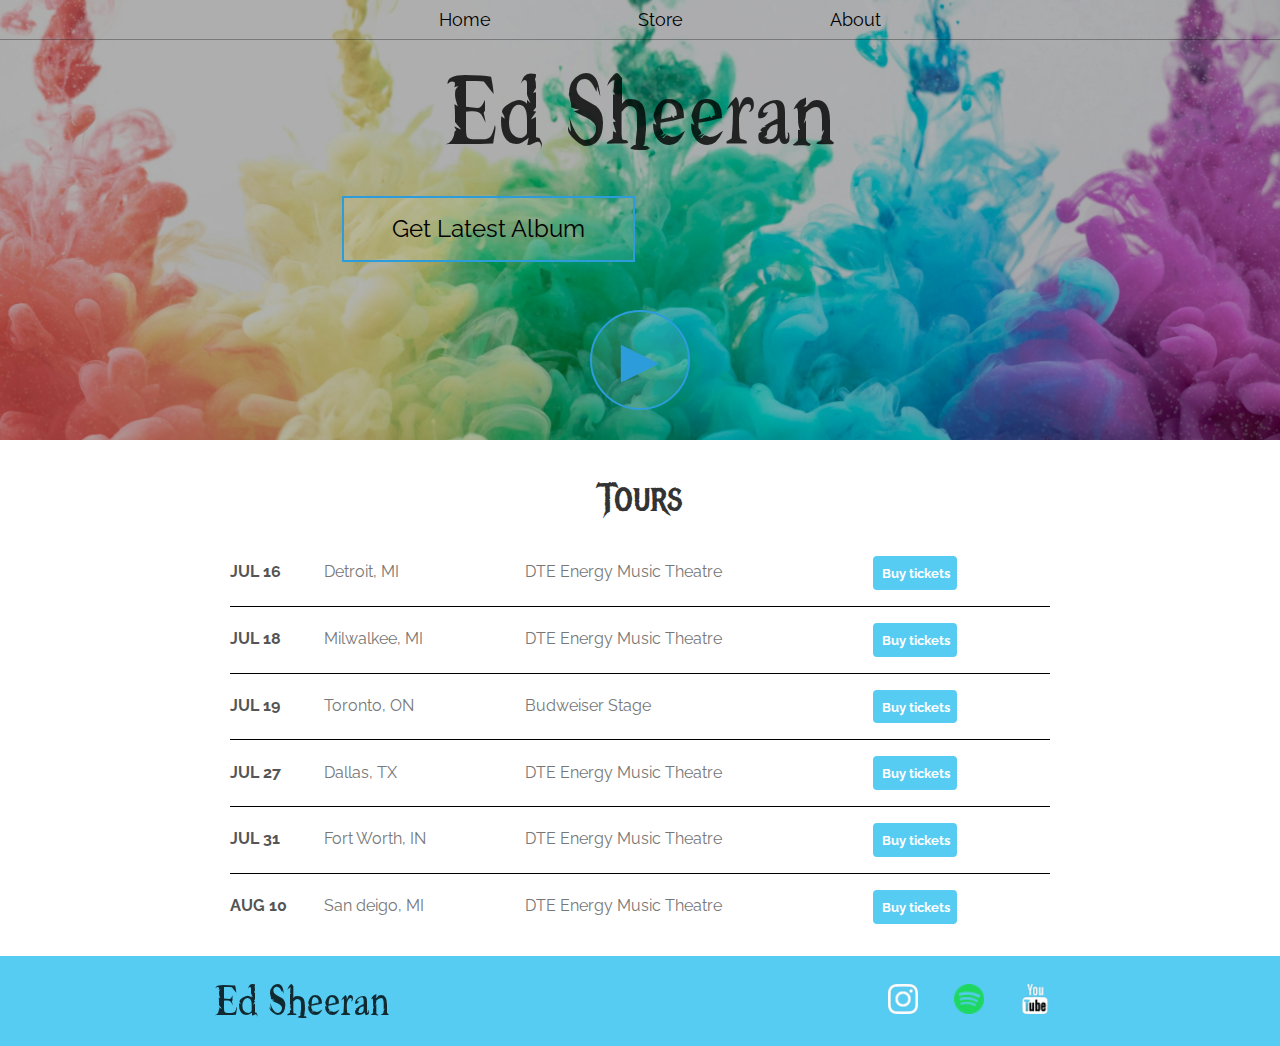
<file: index.html>
<!DOCTYPE html>
<html>
  <head>
    <title>Ed Sheeran</title>
    <meta name="description" content="Ed Sheeran's official website." />
    <link rel="stylesheet" href="styles.css" />
  </head>
  <body>
    <header class="main-header">
      <nav class="nav main-nav">
        <ul>
          <li><a href="index.html">Home</a></li>
          <li><a href="store.html">Store</a></li>
          <li><a href="about.html">About</a></li>
        </ul>
      </nav>
      <h1 class="band-name band-name-large">Ed Sheeran</h1>
      <div class="container">
        <button class="btn btn-header" type="button">Get Latest Album</button>
      </div>
      <button class="btn btn-header btn-play" type="button">&#9658;</button>
    </header>
    <section class="content-section container">
      <h2 class="section-header">Tours</h2>
      <div>
        <div class="tour-row">
          <span class="tour-item tour-date">JUL 16</span>
          <span class="tour-item tour-city">Detroit, MI</span>
          <span class="tour-item tour-arena">DTE Energy Music Theatre</span>
          <button class="btn tour-item tour-btn btn-primary" type="button">
            Buy tickets
          </button>
        </div>
        <div class="tour-row">
          <span class="tour-item tour-date">JUL 18</span>
          <span class="tour-item tour-city">Milwalkee, MI</span>
          <span class="tour-item tour-arena">DTE Energy Music Theatre</span>
          <button class="btn tour-item tour-btn btn-primary" type="button">
            Buy tickets
          </button>
        </div>
        <div class="tour-row">
          <span class="tour-item tour-date">JUL 19</span>
          <span class="tour-item tour-city">Toronto, ON</span>
          <span class="tour-item tour-arena">Budweiser Stage</span>
          <button class="btn tour-item tour-btn btn-primary" type="button">
            Buy tickets
          </button>
        </div>
        <div class="tour-row">
          <span class="tour-item tour-date">JUL 27</span>
          <span class="tour-item tour-city">Dallas, TX</span>
          <span class="tour-item tour-arena">DTE Energy Music Theatre</span>
          <button class="btn tour-item tour-btn btn-primary" type="button">
            Buy tickets
          </button>
        </div>
        <div class="tour-row">
          <span class="tour-item tour-date">JUL 31</span>
          <span class="tour-item tour-city">Fort Worth, IN</span>
          <span class="tour-item tour-arena">DTE Energy Music Theatre</span>
          <button class="btn tour-item tour-btn btn-primary" type="button">
            Buy tickets
          </button>
        </div>
        <div class="tour-row">
          <span class="tour-item tour-date">AUG 10</span>
          <span class="tour-item tour-city">San deigo, MI</span>
          <span class="tour-item tour-arena">DTE Energy Music Theatre</span>
          <button class="btn tour-item tour-btn btn-primary" type="button">
            Buy tickets
          </button>
        </div>
      </div>
    </section>

    <footer class="main-footer">
      <div class="container main-footer-container">
        <h3 class="band-name">Ed Sheeran</h3>
        <ul class="nav footer-nav">
          <li>
            <a href="https://instagram.com" target="_blank"
              ><img src="images/insta logo.png" width="4%" height="auto"
            /></a>
          </li>
          <li>
            <a href="https://spotify.com" target="_blank"
              ><img
                src="images/Spotify logo.png"
                width="4%"
                height="auto"
                alt=""
            /></a>
          </li>
          <li>
            <a href="https://youtube.com" target="_blank"
              ><img
                src="images/Youtube logo.png"
                width="4%"
                height="auto"
                alt=""
            /></a>
          </li>
        </ul>
      </div>
    </footer>
  </body>
</html>
</file>
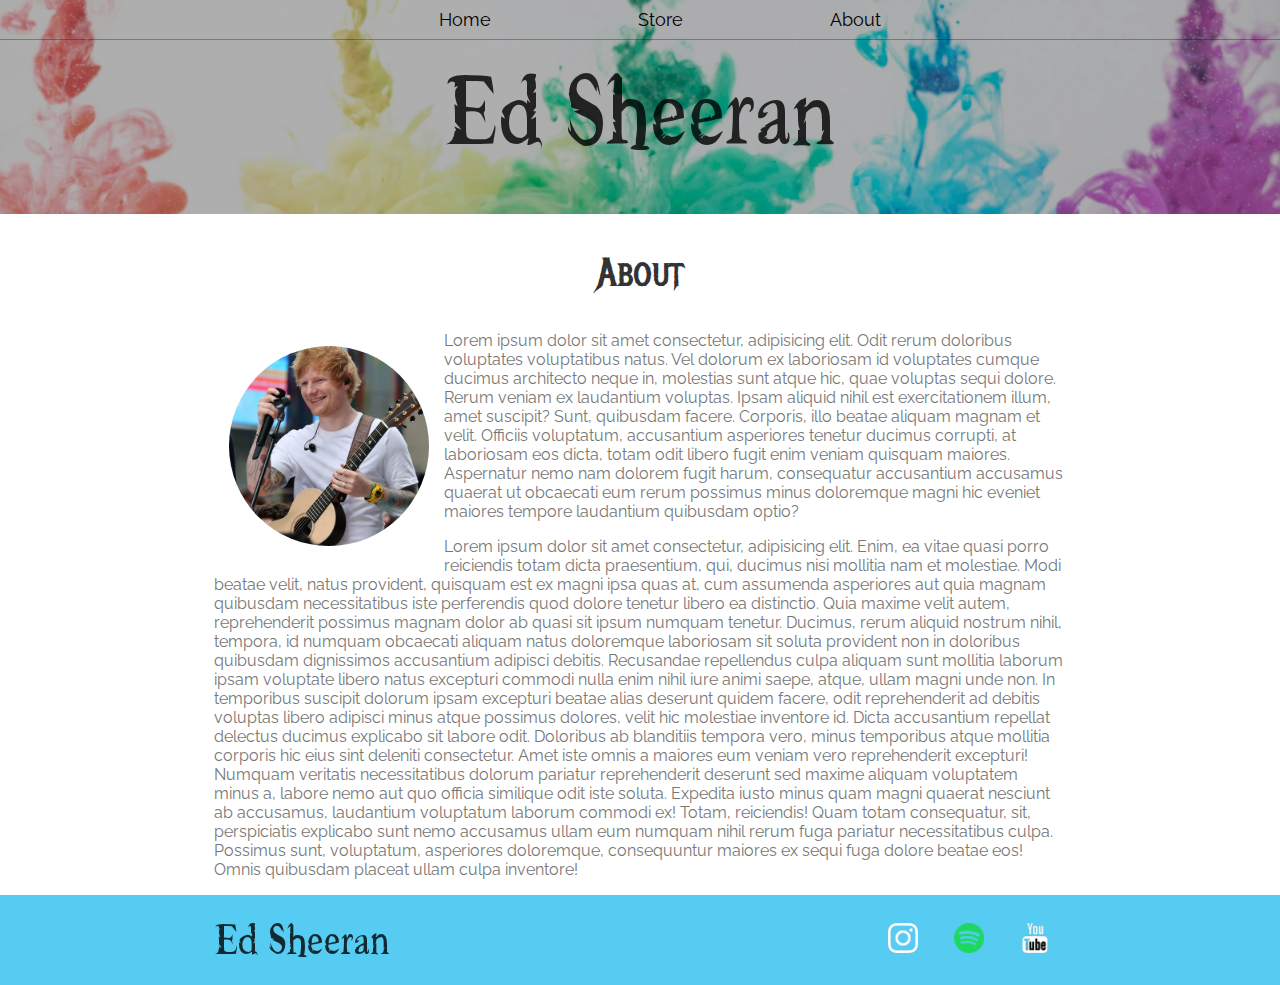
<file: about.html>
<!DOCTYPE html>
<html>
  <head>
    <title>Ed Sheeran | About</title>
    <meta name="description" content="Ed Sheeran's official website." />
    <link rel="stylesheet" href="styles.css" />
  </head>
  <body>
    <header class="main-header">
      <nav class="nav main-nav">
        <ul>
          <li><a href="index.html">Home</a></li>
          <li><a href="store.html">Store</a></li>
          <li><a href="about.html">About</a></li>
        </ul>
      </nav>
      <h1 class="band-name band-name-large">Ed Sheeran</h1>
    </header>

    <section class="content-section container">
      <h2 class="section-header">About</h2>
      <img
        class="about-band-image"
        src="images/Ed-Sheeran.png"
        width="200"
        height="200"
        alt=""
      />
      <p>
        Lorem ipsum dolor sit amet consectetur, adipisicing elit. Odit rerum
        doloribus voluptates voluptatibus natus. Vel dolorum ex laboriosam id
        voluptates cumque ducimus architecto neque in, molestias sunt atque hic,
        quae voluptas sequi dolore. Rerum veniam ex laudantium voluptas. Ipsam
        aliquid nihil est exercitationem illum, amet suscipit? Sunt, quibusdam
        facere. Corporis, illo beatae aliquam magnam et velit. Officiis
        voluptatum, accusantium asperiores tenetur ducimus corrupti, at
        laboriosam eos dicta, totam odit libero fugit enim veniam quisquam
        maiores. Aspernatur nemo nam dolorem fugit harum, consequatur
        accusantium accusamus quaerat ut obcaecati eum rerum possimus minus
        doloremque magni hic eveniet maiores tempore laudantium quibusdam optio?
      </p>
      <p>
        Lorem ipsum dolor sit amet consectetur, adipisicing elit. Enim, ea vitae
        quasi porro reiciendis totam dicta praesentium, qui, ducimus nisi
        mollitia nam et molestiae. Modi beatae velit, natus provident, quisquam
        est ex magni ipsa quas at, cum assumenda asperiores aut quia magnam
        quibusdam necessitatibus iste perferendis quod dolore tenetur libero ea
        distinctio. Quia maxime velit autem, reprehenderit possimus magnam dolor
        ab quasi sit ipsum numquam tenetur. Ducimus, rerum aliquid nostrum
        nihil, tempora, id numquam obcaecati aliquam natus doloremque laboriosam
        sit soluta provident non in doloribus quibusdam dignissimos accusantium
        adipisci debitis. Recusandae repellendus culpa aliquam sunt mollitia
        laborum ipsam voluptate libero natus excepturi commodi nulla enim nihil
        iure animi saepe, atque, ullam magni unde non. In temporibus suscipit
        dolorum ipsam excepturi beatae alias deserunt quidem facere, odit
        reprehenderit ad debitis voluptas libero adipisci minus atque possimus
        dolores, velit hic molestiae inventore id. Dicta accusantium repellat
        delectus ducimus explicabo sit labore odit. Doloribus ab blanditiis
        tempora vero, minus temporibus atque mollitia corporis hic eius sint
        deleniti consectetur. Amet iste omnis a maiores eum veniam vero
        reprehenderit excepturi! Numquam veritatis necessitatibus dolorum
        pariatur reprehenderit deserunt sed maxime aliquam voluptatem minus a,
        labore nemo aut quo officia similique odit iste soluta. Expedita iusto
        minus quam magni quaerat nesciunt ab accusamus, laudantium voluptatum
        laborum commodi ex! Totam, reiciendis! Quam totam consequatur, sit,
        perspiciatis explicabo sunt nemo accusamus ullam eum numquam nihil rerum
        fuga pariatur necessitatibus culpa. Possimus sunt, voluptatum,
        asperiores doloremque, consequuntur maiores ex sequi fuga dolore beatae
        eos! Omnis quibusdam placeat ullam culpa inventore!
      </p>
    </section>

    <footer class="main-footer">
      <div class="container main-footer-container">
        <h3 class="band-name">Ed Sheeran</h3>
        <ul class="nav footer-nav">
          <li>
            <a href="https://instagram.com" target="_blank"
              ><img src="images/insta logo.png" width="4%" height="auto"
            /></a>
          </li>
          <li>
            <a href="https://spotify.com" target="_blank"
              ><img
                src="images/Spotify logo.png"
                width="4%"
                height="auto"
                alt=""
            /></a>
          </li>
          <li>
            <a href="https://youtube.com" target="_blank"
              ><img
                src="images/Youtube logo.png"
                width="4%"
                height="auto"
                alt=""
            /></a>
          </li>
        </ul>
      </div>
    </footer>
  </body>
</html>
</file>
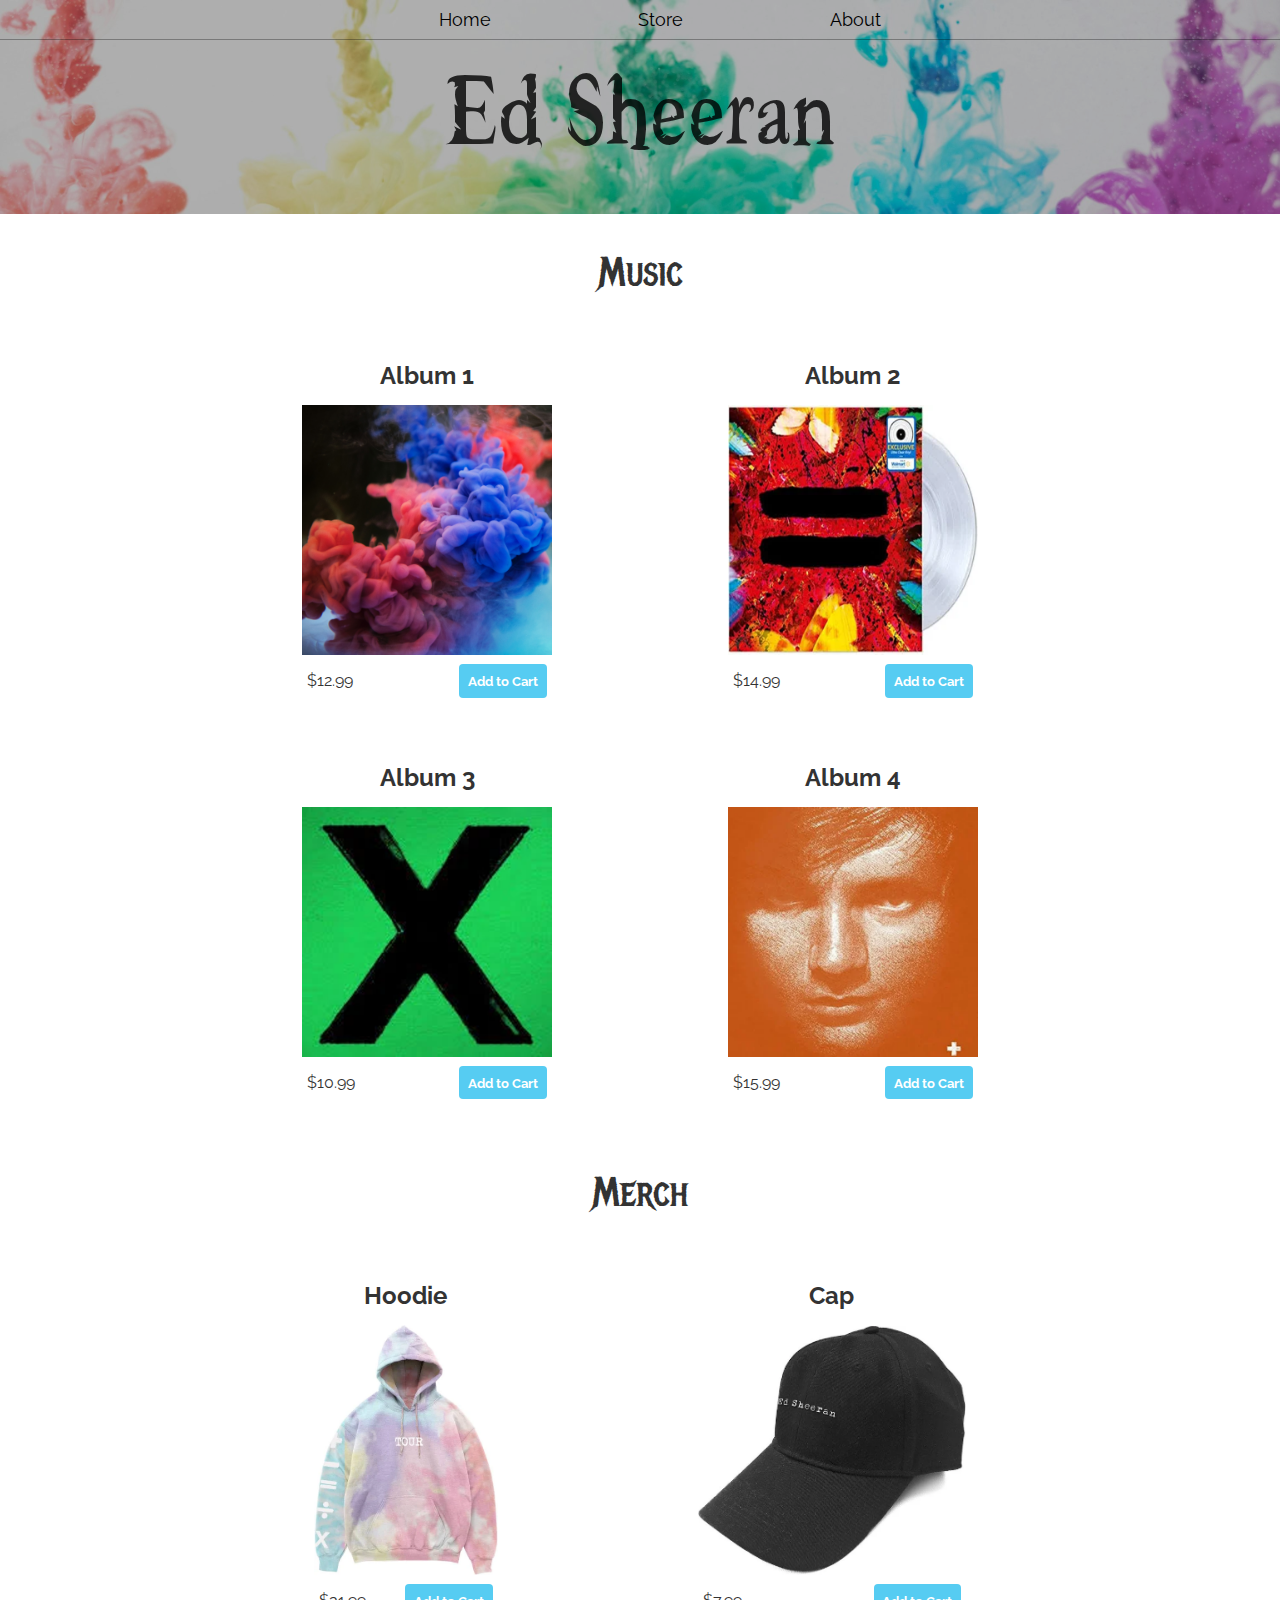
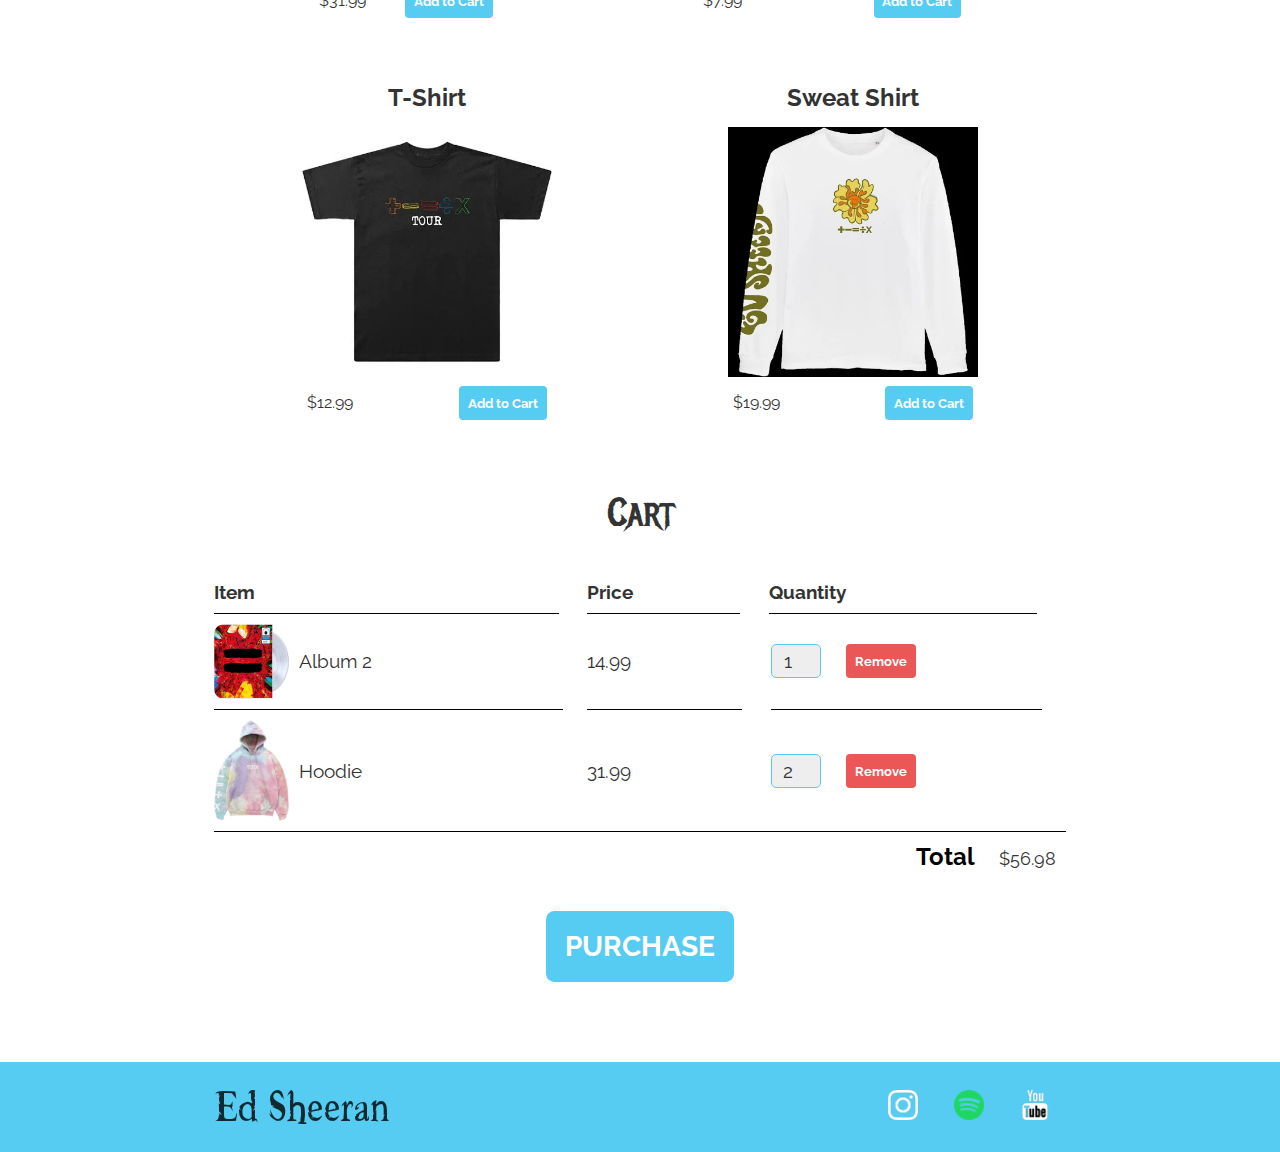
<file: store.html>
<!DOCTYPE html>
<html>
  <head>
    <title>Ed Sheeran | Store</title>
    <meta name="description" content="Ed Sheeran's official website." />
    <link rel="stylesheet" href="styles.css" />
  </head>
  <body>
    <header class="main-header">
      <nav class="nav main-nav">
        <ul>
          <li><a href="index.html">Home</a></li>
          <li><a href="store.html">Store</a></li>
          <li><a href="about.html">About</a></li>
        </ul>
      </nav>
      <h1 class="band-name band-name-large">Ed Sheeran</h1>
    </header>
    <section class="content-section container">
      <h2 class="section-header">Music</h2>
      <div class="shop-items">
        <div class="shop-item">
          <span class="shop-item-title">Album 1</span>
          <img class="shop-item-image" src="images/Album 1.png" />
          <div class="shop-item-details">
            <span class="shop-item-price">$12.99</span>
            <button class="btn btn-primary shop-item-button" role="button">
              Add to Cart
            </button>
          </div>
        </div>
        <div class="shop-item">
          <span class="shop-item-title">Album 2</span>
          <img class="shop-item-image" src="images/Album 2.png" />
          <div class="shop-item-details">
            <span class="shop-item-price">$14.99</span>
            <button class="btn btn-primary shop-item-button" role="button">
              Add to Cart
            </button>
          </div>
        </div>
        <div class="shop-item">
          <span class="shop-item-title">Album 3</span>
          <img class="shop-item-image" src="images/Album 3.png" />
          <div class="shop-item-details">
            <span class="shop-item-price">$10.99</span>
            <button class="btn btn-primary shop-item-button" role="button">
              Add to Cart
            </button>
          </div>
        </div>
        <div class="shop-item">
          <span class="shop-item-title">Album 4</span>
          <img class="shop-item-image" src="images/Album 4.png" />
          <div class="shop-item-details">
            <span class="shop-item-price">$15.99</span>
            <button class="btn btn-primary shop-item-button" role="button">
              Add to Cart
            </button>
          </div>
        </div>
      </div>
    </section>
    <section class="content-section container">
      <h2 class="section-header">Merch</h2>
      <div class="shop-items">
        <div class="shop-item">
          <span class="shop-item-title">Hoodie</span>
          <img class="shop-item-image" src="images/Hoodie.webp" />
          <div class="shop-item-details">
            <span class="shop-item-price">$31.99</span>
            <button class="btn btn-primary shop-item-button" role="button">
              Add to Cart
            </button>
          </div>
        </div>
        <div class="shop-item">
          <span class="shop-item-title">Cap</span>
          <img class="shop-item-image" src="images/Cap.webp" />
          <div class="shop-item-details">
            <span class="shop-item-price">$7.99</span>
            <button class="btn btn-primary shop-item-button" role="button">
              Add to Cart
            </button>
          </div>
        </div>
        <div class="shop-item">
          <span class="shop-item-title">T-Shirt</span>
          <img class="shop-item-image" src="images/tee.webp" />
          <div class="shop-item-details">
            <span class="shop-item-price">$12.99</span>
            <button class="btn btn-primary shop-item-button" role="button">
              Add to Cart
            </button>
          </div>
        </div>
        <div class="shop-item">
          <span class="shop-item-title">Sweat Shirt</span>
          <img class="shop-item-image" src="images/sweat shirt.webp" />
          <div class="shop-item-details">
            <span class="shop-item-price">$19.99</span>
            <button class="btn btn-primary shop-item-button" role="button">
              Add to Cart
            </button>
          </div>
        </div>
      </div>
    </section>
    <section class="content-section container">
      <h2 class="section-header">Cart</h2>
      <div class="cart-row">
        <span class="cart-item cart-header cart-column">Item</span>
        <span class="cart-price cart-header cart-column">Price</span>
        <span class="cart-quantity cart-header cart-column">Quantity</span>
      </div>
      <div class="cart-items">
        <div class="cart-row">
          <div class="cart-item cart-column">
            <img class="cart-item-image" src="images/Album 2.png" />
            <span class="cart-item-title">Album 2</span>
          </div>
          <span class="cart-price cart-column">14.99</span>
          <div class="cart-quantity cart-column">
            <input class="cart-quantity-input" type="number" value="1" />
            <button class="btn btn-danger" role="button">Remove</button>
          </div>
        </div>
        <div class="cart-row">
          <div class="cart-item cart-column">
            <img class="cart-item-image" src="images/Hoodie.webp" />
            <span class="cart-item-title">Hoodie</span>
          </div>
          <span class="cart-price cart-column">31.99</span>
          <div class="cart-quantity cart-column">
            <input
              class="cart-quantity-input"
              type="number"
              type="number"
              value="2"
            />
            <button class="btn btn-danger" role="button">Remove</button>
          </div>
        </div>
      </div>
      <div class="cart-total">
        <span class="cart-total-title">Total</span>
        <span class="cart-total-price">$56.98</span>
      </div>
      <button class="btn btn-primary btn-purchase" role="button">PURCHASE</button>
    </section>
    <footer class="main-footer">
      <div class="container main-footer-container">
        <h3 class="band-name">Ed Sheeran</h3>
        <ul class="nav footer-nav">
          <li>
            <a href="https://instagram.com" target="_blank"
              ><img src="images/insta logo.png"
            /></a>
          </li>
          <li>
            <a href="https://spotify.com" target="_blank"
              ><img src="images/Spotify logo.png"
            /></a>
          </li>
          <li>
            <a href="https://youtube.com" target="_blank"
              ><img src="images/Youtube logo.png"
            /></a>
          </li>
        </ul>
      </div>
    </footer>
  </body>
</html>
</file>
<file: styles.css>
@import url(" https://fonts.googleapis.com/css2?family=Raleway:wght@300&display=swap");

@import url("https://fonts.googleapis.com/css2?family=Metal+Mania&family=Raleway:ital,wght@0,100..900;1,100..900&display=swap");

@font-face {
  font-family: "BooterZeroZero";
  src: url("Fonts/BOOTERZZ.ttf") format("truetype");
  font-weight: normal;
  font-style: normal;
}

* {
  box-sizing: border-box;
  font-family: Raleway;
  color: #777;
}

html,
body {
  padding: 0;
  margin: 0;
}

.nav ul {
  margin: 0;
}

.nav li {
  display: inline;
}

.nav a {
  display: inline-block;
  padding: 0.5em;
  color: black;
  text-decoration: none;
}

.main-nav {
  text-align: center;
  font-size: 1.15em;
  font-weight: normal;
  border-bottom: 1px solid rgba(0, 0, 0, 0.3);
}

.main-nav li {
  padding: 0 5%;
}

.nav a:hover {
  background-color: rgba(0, 0, 0, 0.3);
}

.main-header {
  background-color: rgba(0, 0, 0, 0.3);
  background-image: url("images/Header\ background.jpg");
  background-blend-mode: multiply;
  background-size: cover;
  padding-bottom: 30px;
}

.band-name {
  text-align: center;
  margin: 0;
  font-size: 4em;
  font-family: "BooterZeroZero";
  font-weight: normal;
  color: rgba(0, 0, 0, 0.8);
}

.band-name-large {
  font-size: 9em;
}

.content-section {
  margin: 1em;
}

.container {
  margin: 0 auto;
  padding: 0 1.5em;
  max-width: 900px;
}

.section-header {
  font-family: "Metal Mania";
  font-weight: normal;
  color: #333;
  text-align: center;
  font-size: 2.5em;
}

.about-band-image {
  float: Left;
  height: 200px;
  width: 200px;
  margin: 15px;
  border-radius: 50%;
}

.main-footer {
  background-color: #56ccf2;
  color: white;
  padding: 0.25em 0;
}

.main-footer-container {
  display: flex;
  align-items: center;
}

.main-footer-container ul {
  flex-grow: 1;
  text-align: end;
}

.footer-nav li {
  padding: 0 0.5em;
}

.footer-nav img {
  width: 30px;
  height: 30px;
}

.btn {
  text-align: center;
  vertical-align: middle;
  padding: 0.67em;
  cursor: pointer;
}

.btn-header {
  margin: 0.5em 15% 2em 15%;
  color: black;
  border: 2px solid #2d9cdb;
  background-color: rgba(255, 255, 255, 0.1);
  border-radius: 0;
  font-size: 1.5em;
  font-weight: ligther;
  padding-left: 2em;
  padding-right: 2em;
}

.btn-header:hover {
  background-color: rgba(255, 255, 255, 0.3);
}

.btn-play{
  display: block;
  margin: 0 auto;
  color: #2d9cdb;
  font-size: 4em;
  border-radius: 50%;
  padding: 0;
  width: 100px;
  height: 100px;
}

.tour-row{
  border-bottom: 1px solid black;
  padding-bottom: 1em;
  margin: 1em;
}

.tour-row:last-child{
  border-bottom: None;
}

.tour-item{
  padding-right: .5em;
  display: inline-block;

}

.tour-date{
  color: #555;
  font-weight: bold;
  width: 11%;
}

.tour-city{
  width: 24%;
}

.tour-arena{
  width: 42%;
}

.tour-btn{
  max-width: 19%;
}

.btn-primary{
  color: white;
  background-color: #56ccf2;
  border-radius: .3em;
  border: none;
  font-weight:bold;
}

.btn-primary:hover{
  background-color: #2d9cdb;
}

.shop-item{
  margin: 30px;
}

.shop-item-title{
  display: block;
  width: 100%;
  text-align: center;
  font-weight: bold;
  font-size: 1.5em;
  color: #333;
  margin-bottom: 15px;
}

.shop-item-image{
  height: 250px;
}

.shop-item-details{
  display: flex;
  align-items: center;
  padding: 5px;
}

.shop-item-price{
  flex-grow: 1;
  color: #333;
}

.shop-items{
  display: flex;
  flex-wrap: wrap;
  justify-content: space-around;
}

 .cart-header{
  font-weight: bold;
  font-size: 1.2em;
  color:#333;
 }

.cart-column{
  display: flex;
  border-bottom: 1px solid black;
  margin-right: 1.5em;
  padding-bottom: 10px;
  margin-top: 10px;
  align-items: center;
} 

.cart-row{
  display: flex; 
}

.cart-item{
  width: 45%;
}

.cart-price{
  width: 20%;
  font-size: 1.2em;
  color:#333;
}

.cart-quantity{
  width: 35%;
}

.cart-item-title{
  color: #333;
  margin-left: .5em;
  font-size: 1.2em;
}

.cart-item-image{
  width:75px;
  height: auto;
  border-radius: 10px;
}

.btn-danger{
  color: white;
  background-color: #eb5757;
  border: none;
  border-radius: .3em;
  font-weight: bold;
}

.btn-danger :hover{
  background-color: #cc4c4c;
} 

.cart-quantity-input{
  height: 34px;
  width: 50px;
  border-radius: 5px;
  border: 1px solid #56ccf2;
  background-color: #eee;
  color: #333;
  padding: 0;
  text-align: center;
  font-size: 1.2em;
  margin-right: 25px;
}

.cart-row:last-child{
  border-bottom: 1px solid black;
}

.cart-row:last-child .cart-column{
  border: none;
}

.cart-total{
  text-align: end;
  margin-top: 10px;
  margin-right: 10px;
}

.cart-total-title{
  font-weight: bold;
  font-size: 1.5em;
  color: black;
  margin-right: 20px;
}

.cart-total-price{
  color: #333;
  font-size: 1.1em;
}

.btn-purchase{
  display: block;
  margin: 40px auto 80px auto;
  font-size: 1.75em;
}
</file>
